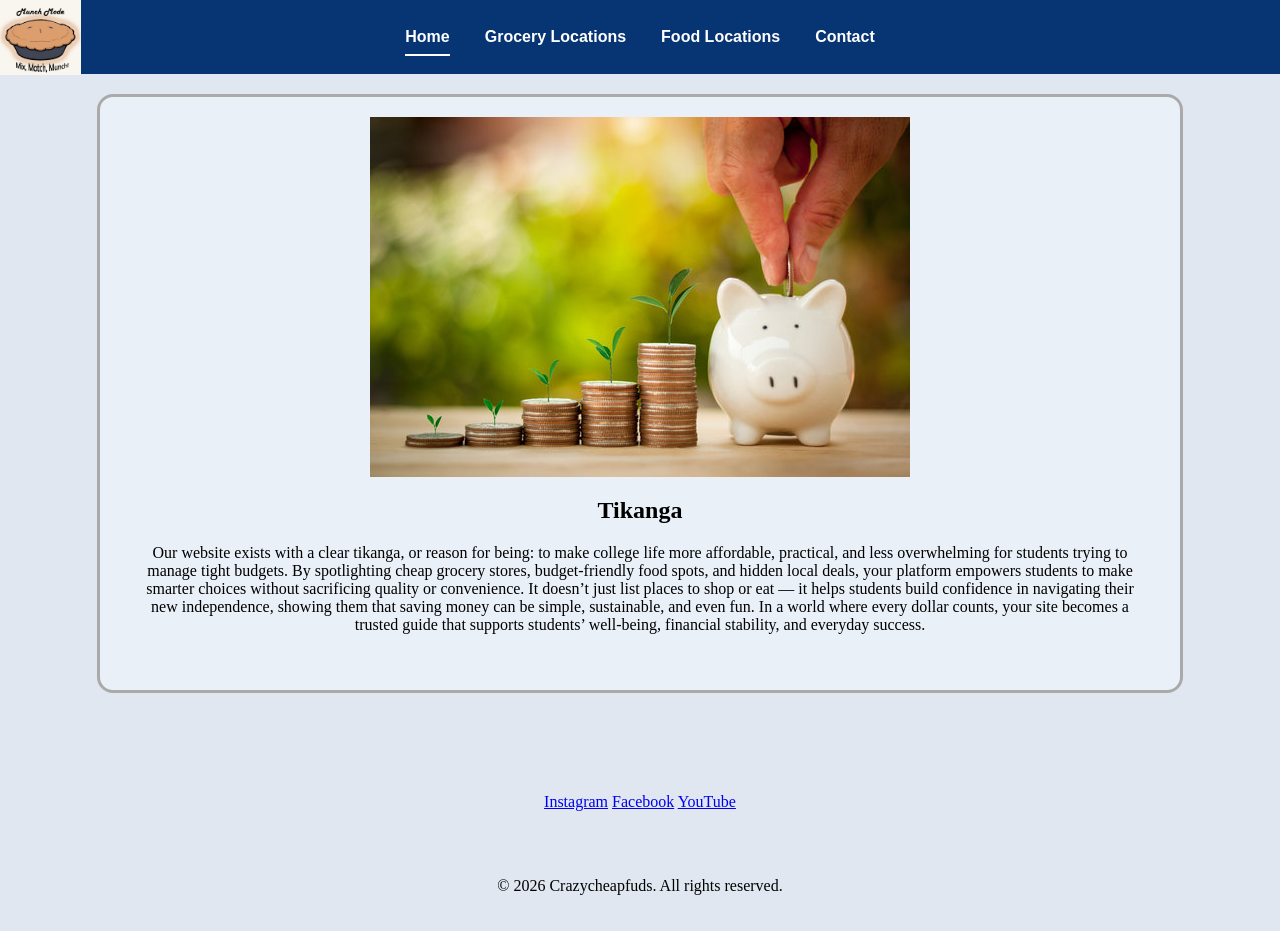
<file: index.html>
<!DOCTYPE html>
<html lang="en">
<head>
    <meta charset="UTF-8">
    <meta name="viewport" content="width=device-width, initial-scale=1.0">
    <link rel="stylesheet" href="css/styles.css">
</head>

<div class="lg">
    <img src="assets/Logo.png" class="logo">
    </div>

<nav class="navbar">
    <a href="index.html" class="active">Home</a>
    <a href="Grocery locations.html">Grocery Locations</a>
    <a href="Food locations.html">Food Locations</a>
    <a href="Contact.html">Contact</a>
</nav>

<div class="Media">
		<section class="Tikanga">
			<img src="assets/Index.png">
				<div class="">
                    <h2>Tikanga</h2>
					<p>Our website exists with a clear tikanga, or reason for being: to make college life more affordable, practical, and less overwhelming for students trying to manage tight budgets. By spotlighting cheap grocery stores, budget‑friendly food spots, and hidden local deals, your platform empowers students to make smarter choices without sacrificing quality or convenience. It doesn’t just list places to shop or eat — it helps students build confidence in navigating their new independence, showing them that saving money can be simple, sustainable, and even fun. In a world where every dollar counts, your site becomes a trusted guide that supports students’ well‑being, financial stability, and everyday success.</p>
				</div>
		</section>

        <div class="social-links">

            <!--_blank opens up the hyperlink in a new browser tab-->
    </div>

    <div class="social-emails">
        <a href="https://www.instagram.com/" target="_blank"
           rel="noopener noreferrer">Instagram</a>

        <a href="https://www.facebook.com/" target="_blank"
           rel="noopener noreferrer">Facebook</a>

        <a href="https://www.youtube.com/" target="_blank"
           rel="noopener noreferrer">YouTube</a>
    </div>

    <footer>
    <div class="footer-bottom">
        <p>© 2026 Crazycheapfuds. All rights reserved.</p>
    </div>

    </footer>
</html>
</file>
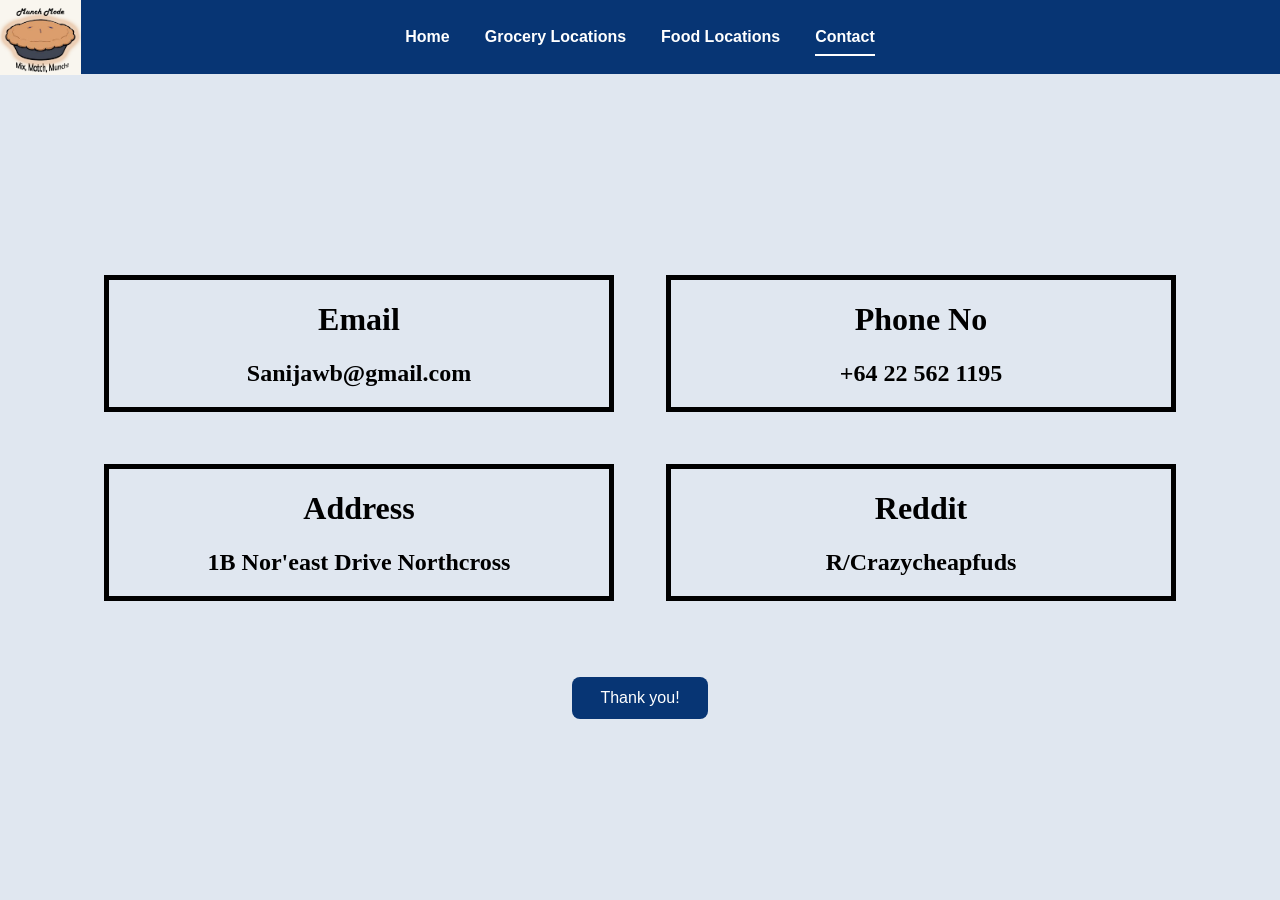
<file: Contact.html>
<!DOCTYPE html>
<html lang="en">
<head>
    <meta charset="UTF-8">
    <meta name="viewport" content="width=device-width, initial-scale=1.0">
    <link rel="stylesheet" href="css/styles.css">
</head>

<div class="lg">
    <img src="assets/Logo.png" class="logo">
    </div>

<nav class="navbar">
    <a href="index.html">Home</a>
    <a href="Grocery locations.html">Grocery Locations</a>
    <a href="Food locations.html">Food Locations</a>
    <a href="Contact.html" class="active">Contact</a>
</nav>

	<div class="Contact">
	
	<table class="contact info.">
		<tr>
			<td>
				<div class="Contact-Section">
					<h1>Email</h2>
					<h2>Sanijawb@gmail.com</h2>
				</div>
			</td>
			<td>
				<div class="Contact-Section">
					<h1>Phone No</h2>
					<h2>+64 22 562 1195</h2>
				</div>
			</td>
		</tr>
		<tr>
			<td>
				<div class="Contact-Section">
					<h1>Address</h1>
					<h2>1B Nor'east Drive
						Northcross
					</h2>
				</div>
			</td>
			<td>
				<div class="Contact-Section">
					<h1>Reddit</h2>
					<h2>R/Crazycheapfuds</h2>
				</div>
			</td>
		</tr>
	</table>
</div>

<div class="thank-you-container">
    <button class="thank-you-btn" onclick="toggleMessage()">
        Thank you!
    </button>

    <div id="thankYouMessage" class="thank-you-message">
        <p>
            Contact the founder of the website at one of
            the links above. Any inquiries about the website
            can be routed through the founder. Kindly report
            any faults or problems within the website to
            the founder.
        </p>

        <p><strong>Thank you! And enjoy your savings!</strong></p>

<script>
function toggleMessage() {
    const message =
        document.getElementById("thankYouMessage");

    if (message.style.display === "block") {
        message.style.display = "none";
    } else {
        message.style.display = "block";
    }
}
</script>
</html>
</file>
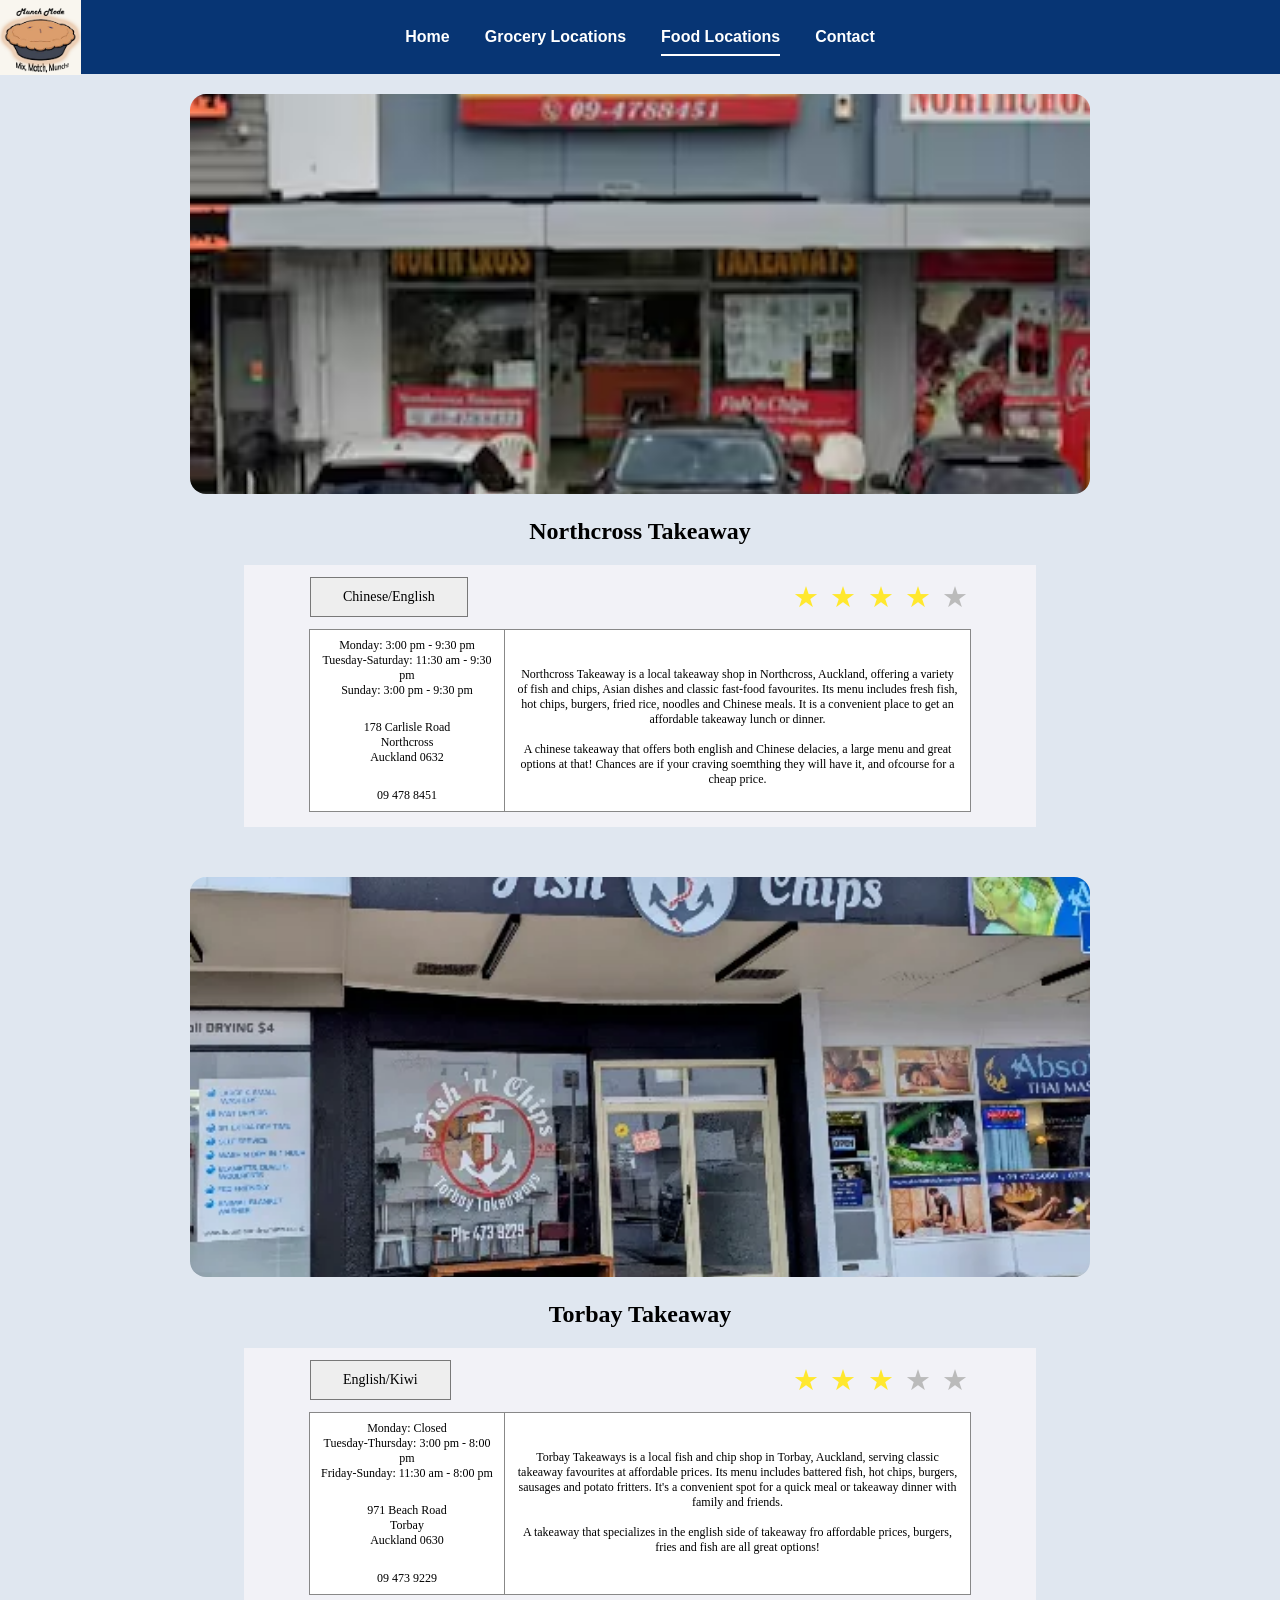
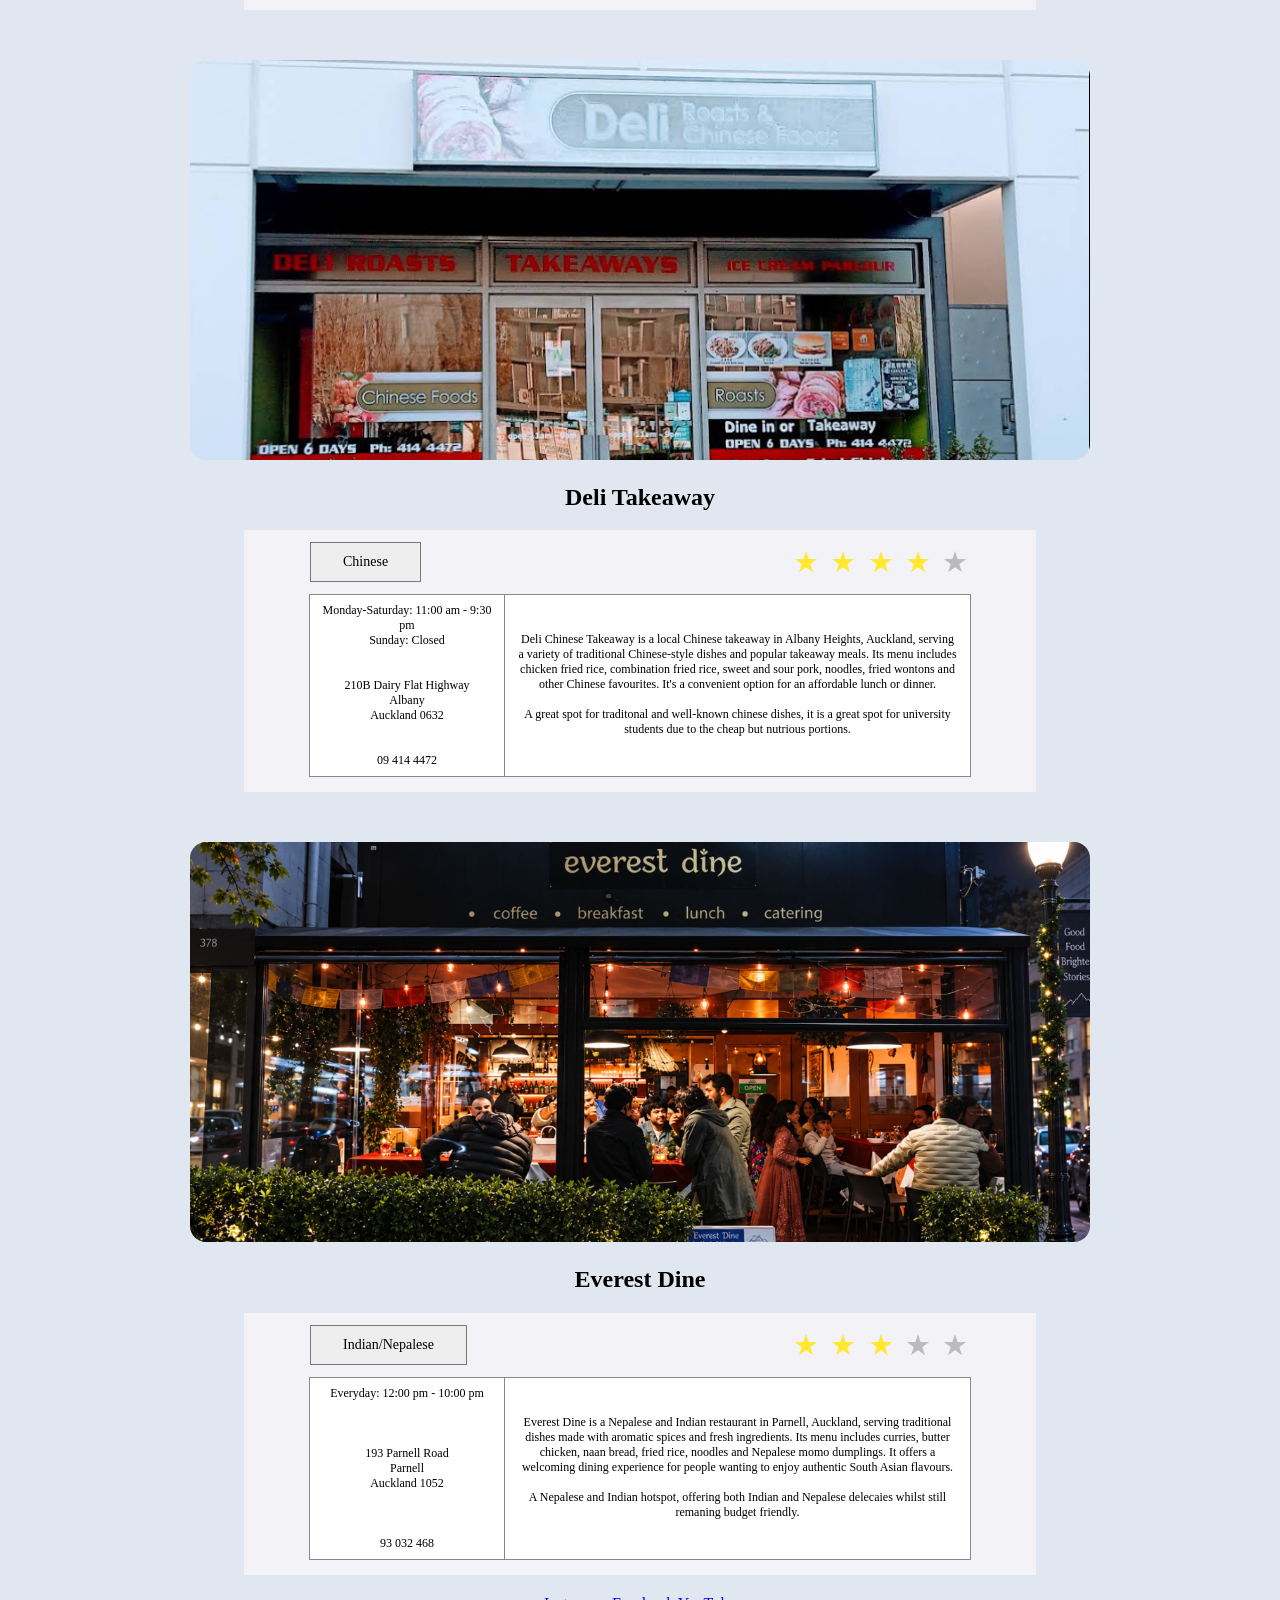
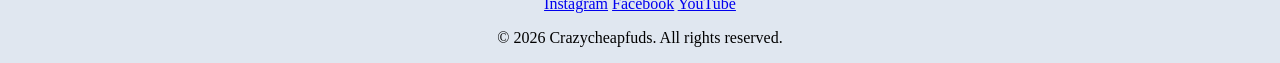
<file: Food locations.html>
<!DOCTYPE html>
<html lang="en">
<head>
    <meta charset="UTF-8">
    <meta name="viewport" content="width=device-width, initial-scale=1.0">
    <link rel="stylesheet" href="css/styles.css">
</head>
<body>

<div class="lg">
    <img src="assets/Logo.png" class="logo">
</div>

<nav class="navbar">
    <a href="index.html">Home</a>
    <a href="Grocery locations.html">Grocery Locations</a>
    <a href="Food locations.html" class="active">Food Locations</a>
    <a href="Contact.html">Contact</a>
</nav>

<div class="Media">

    <section class="Decpost">
        <img src="assets/northcrosstakeaway.png">
        <div class="Name">
            <h2>Northcross Takeaway</h2>

            <section class="information-section">
                <!-- Category and star rating -->
                <div class="info-top">

                    <div class="category">
                        Chinese/English
                    </div>

                    <div class="stars">
                        <span class="star-filled">★</span>
                        <span class="star-filled">★</span>
                        <span class="star-filled">★</span>
                        <span class="star-filled">★</span>
                        <span class="star-empty">★</span>
                    </div>

                </div>

                <!-- Contact info descr -->
                <div class="details">

                    <div class="restaurant-contact">

                        <div>
                            Monday: 3:00 pm - 9:30 pm
                            <br>
                            Tuesday-Saturday: 11:30 am - 9:30 pm
                            <br>
                            Sunday: 3:00 pm - 9:30 pm
                        </div>

                        <div>
                            178 Carlisle Road
                            <br>
                            Northcross
                            <br>
                            Auckland 0632
                        </div>

                        <div>
                            09 478 8451
                        </div>

                    </div>

                    <div class="description">
                        Northcross Takeaway is a local takeaway shop in Northcross, Auckland, offering a variety of fish and chips, Asian dishes and classic fast-food favourites. Its menu includes fresh fish, hot chips, burgers, fried rice, noodles and Chinese meals. It is a convenient place to get an affordable takeaway lunch or dinner.
                        <br>
                        <br>
                        A chinese takeaway that offers both english and Chinese delacies, a large menu and great options at that! Chances are if your craving soemthing they will have it, and ofcourse for a cheap price.
                    </div>

                </div>
            </section>
        </div>
    </section>

    <section class="Decpost">
        <img src="assets/torbaytakeaway.png">
        <div class="Name">
            <h2>Torbay Takeaway</h2>

            <section class="information-section">
                <!-- Category and star rating -->
                <div class="info-top">

                    <div class="category">
                        English/Kiwi
                    </div>

                    <div class="stars">
                        <span class="star-filled">★</span>
                        <span class="star-filled">★</span>
                        <span class="star-filled">★</span>
                        <span class="star-empty">★</span>
                        <span class="star-empty">★</span>
                    </div>

                </div>

                <!-- Contact info descr -->
                <div class="details">

                    <div class="restaurant-contact">

                        <div>
                            Monday: Closed
                            <br>
                            Tuesday-Thursday: 3:00 pm - 8:00 pm
                            <br>
                            Friday-Sunday: 11:30 am - 8:00 pm
                        </div>

                        <div>
                            971 Beach Road
                            <br>
                            Torbay
                            <br>
                            Auckland 0630
                        </div>

                        <div>
                            09 473 9229
                        </div>

                    </div>

                    <div class="description">
                        Torbay Takeaways is a local fish and chip shop in Torbay, Auckland, serving classic takeaway favourites at affordable prices. Its menu includes battered fish, hot chips, burgers, sausages and potato fritters. It's a convenient spot for a quick meal or takeaway dinner with family and friends.
                        <br>
                        <br>
                        A takeaway that specializes in the english side of takeaway fro affordable prices, burgers, fries and fish are all great options!
                    </div>

                </div>
            </section>
        </div>
    </section>

    <section class="Decpost">
        <img src="assets/Deli Takeaway.png">
        <div class="Name">
            <h2>Deli Takeaway</h2>

            <section class="information-section">
                <!-- Category and star rating -->
                <div class="info-top">

                    <div class="category">
                        Chinese
                    </div>

                    <div class="stars">
                        <span class="star-filled">★</span>
                        <span class="star-filled">★</span>
                        <span class="star-filled">★</span>
                        <span class="star-filled">★</span>
                        <span class="star-empty">★</span>
                    </div>

                </div>

                <!-- Contact info descr -->
                <div class="details">

                    <div class="restaurant-contact">

                        <div>
                            Monday-Saturday: 11:00 am - 9:30 pm
                            <br>
                            Sunday: Closed
                        </div>

                        <div>
                            210B Dairy Flat Highway
                            <br>
                            Albany
                            <br>
                            Auckland 0632
                        </div>

                        <div>
                            09 414 4472
                        </div>

                    </div>

                    <div class="description">
                        Deli Chinese Takeaway is a local Chinese takeaway in Albany Heights, Auckland, serving a variety of traditional Chinese-style dishes and popular takeaway meals. Its menu includes chicken fried rice, combination fried rice, sweet and sour pork, noodles, fried wontons and other Chinese favourites. It's a convenient option for an affordable lunch or dinner.
                        <br>
                        <br>
                        A great spot for traditonal and well-known chinese dishes, it is a great spot for university students due to the cheap but nutrious portions.
                    </div>

                </div>
            </section>
        </div>
    </section>

    <section class="Decpost">
        <img src="assets/Everest dine.png">
        <div class="Name">
            <h2>Everest Dine</h2>

            <section class="information-section">
                <!-- Category and star rating -->
                <div class="info-top">

                    <div class="category">
                        Indian/Nepalese
                    </div>

                    <div class="stars">
                        <span class="star-filled">★</span>
                        <span class="star-filled">★</span>
                        <span class="star-filled">★</span>
                        <span class="star-empty">★</span>
                        <span class="star-empty">★</span>
                    </div>

                </div>

                <!-- Contact info descr -->
                <div class="details">

                    <div class="restaurant-contact">

                        <div>
                            Everyday: 12:00 pm - 10:00 pm
                        </div>

                        <div>
                            193 Parnell Road
                            <br>
                            Parnell
                            <br>
                            Auckland 1052
                        </div>

                        <div>
                            93 032 468
                        </div>

                    </div>

                    <div class="description">
                        Everest Dine is a Nepalese and Indian restaurant in Parnell, Auckland, serving traditional dishes made with aromatic spices and fresh ingredients. Its menu includes curries, butter chicken, naan bread, fried rice, noodles and Nepalese momo dumplings. It offers a welcoming dining experience for people wanting to enjoy authentic South Asian flavours.
                        <br>
                        <br>
                        A Nepalese and Indian hotspot, offering both Indian and Nepalese delecaies whilst still remaning budget friendly.
                    </div>

                </div>
            </section>
        </div>
    </section>

</div>

<div class="social-links">
    <!-- _blank opens up the hyperlink in a new browser tab -->
    <!-- rel="noopener noreferrer" forces the browser to open the link in a new tab -->
</div>

<div class="social-emails">
    <a href="https://www.instagram.com/" target="_blank"
       rel="noopener noreferrer">Instagram</a>

    <a href="https://www.facebook.com/" target="_blank"
       rel="noopener noreferrer">Facebook</a>

    <a href="https://www.youtube.com/" target="_blank"
       rel="noopener noreferrer">YouTube</a>
</div>

<footer>
    <div class="footer-bottom">
        <p>© 2026 Crazycheapfuds. All rights reserved.</p>
    </div>
</footer>

</body>
</html>
</file>
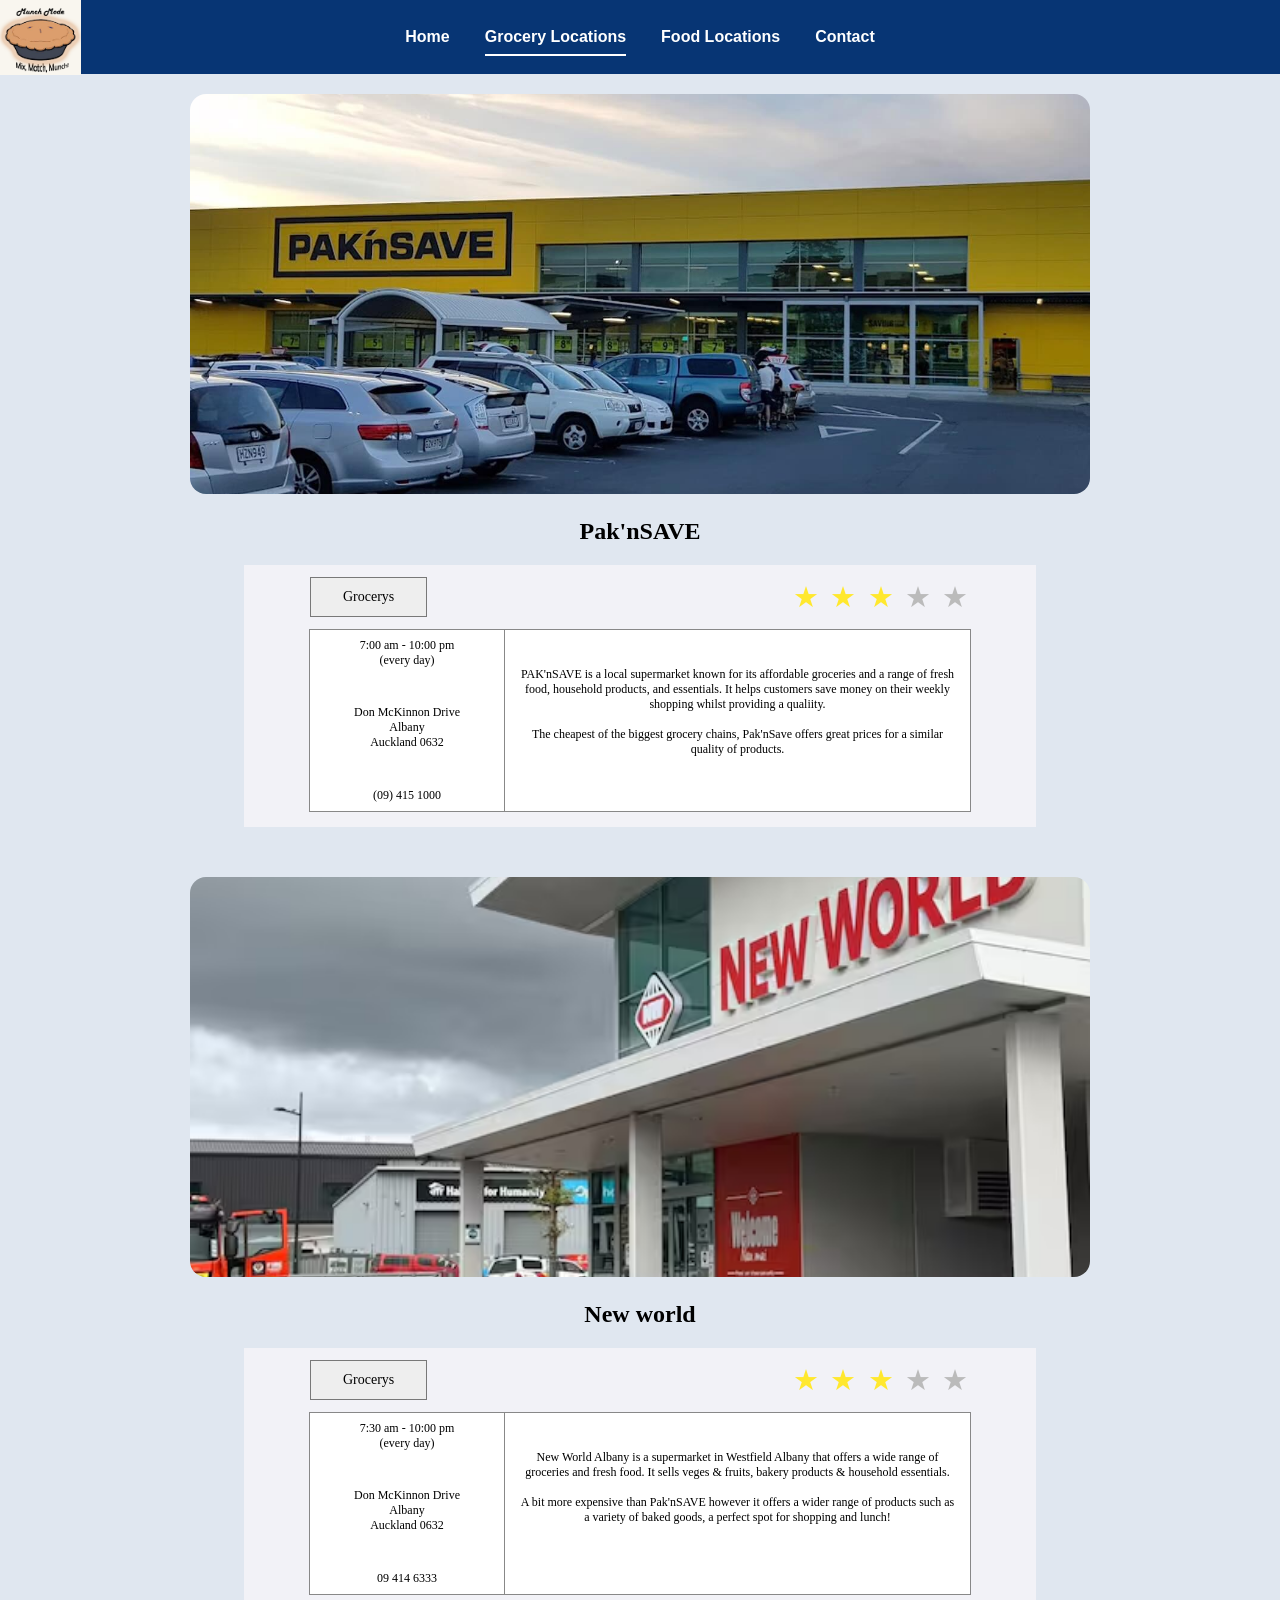
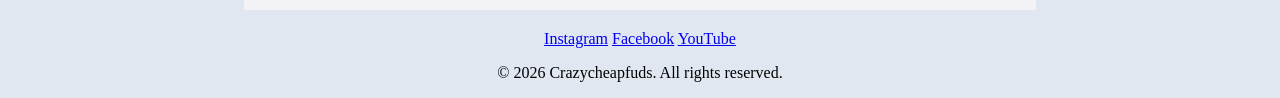
<file: Grocery locations.html>
<!DOCTYPE html>
<html lang="en">
<head>
    <meta charset="UTF-8">
    <meta name="viewport" content="width=device-width, initial-scale=1.0">
    <link rel="stylesheet" href="css/styles.css">
</head>
<body>

<div class="lg">
    <img src="assets/Logo.png" class="logo">
</div>

<nav class="navbar">
    <a href="index.html">Home</a>
    <a href="Grocery locations.html" class="active">Grocery Locations</a>
    <a href="Food locations.html">Food Locations</a>
    <a href="Contact.html">Contact</a>
</nav>

<div class="Media">

    <section class="Decpost">
        <img src="assets/paknsave.png">
        <div class="Name">
            <h2>Pak'nSAVE</h2>

            <section class="information-section">

                <!-- Category and star rating -->
                <div class="info-top">

                    <div class="category">
                        Grocerys
                    </div>

                    <div class="stars">
                        <span class="star-filled">★</span>
                        <span class="star-filled">★</span>
                        <span class="star-filled">★</span>
                        <span class="star-empty">★</span>
                        <span class="star-empty">★</span>
                    </div>

                </div>

                <!-- Contact info descr -->
                <div class="details">

                    <div class="restaurant-contact">

                        <div>
                            7:00 am - 10:00 pm
                            <br>
                            (every day)
                        </div>

                        <div>
                            Don McKinnon Drive
                            <br>
                            Albany
                            <br>
                            Auckland 0632
                        </div>

                        <div>
                            (09) 415 1000
                        </div>

                    </div>

                    <div class="description">
                        PAK'nSAVE is a local supermarket known for its affordable groceries and a range of fresh food, household products, and essentials. It helps customers save money on their weekly shopping whilst providing a qualiity.
                        <br>
                        <br>
                        The cheapest of the biggest grocery chains, Pak'nSave offers great prices for a similar quality of products.
                    </div>

                </div>

            </section>
        </div>
    </section>

    <section class="Decpost">
        <img src="assets/New world.png">
        <div class="Name">
            <h2>New world</h2>

            <section class="information-section">

                <!-- Category and star rating -->
                <div class="info-top">

                    <div class="category">
                        Grocerys
                    </div>

                    <div class="stars">
                        <span class="star-filled">★</span>
                        <span class="star-filled">★</span>
                        <span class="star-filled">★</span>
                        <span class="star-empty">★</span>
                        <span class="star-empty">★</span>
                    </div>

                </div>

                <!-- Contact info descr -->
                <div class="details">

                    <div class="restaurant-contact">

                        <div>
                            7:30 am - 10:00 pm
                            <br>
                            (every day)
                        </div>

                        <div>
                            Don McKinnon Drive
                            <br>
                            Albany
                            <br>
                            Auckland 0632
                        </div>

                        <div>
                            09 414 6333
                        </div>

                    </div>

                    <div class="description">
                        New World Albany is a supermarket in Westfield Albany that offers a wide range of groceries and fresh food. It sells veges &amp; fruits, bakery products &amp; household essentials.
                        <br>
                        <br>
                        A bit more expensive than Pak'nSAVE however it offers a wider range of products such as a variety of baked goods, a perfect spot for shopping and lunch!
                    </div>

                </div>

            </section>
        </div>
    </section>

</div>

<div class="social-links">
    <!-- _blank opens up the hyperlink in a new browser tab -->
</div>

<div class="social-emails">
    <a href="https://www.instagram.com/" target="_blank"
       rel="noopener noreferrer">Instagram</a>

    <a href="https://www.facebook.com/" target="_blank"
       rel="noopener noreferrer">Facebook</a>

    <a href="https://www.youtube.com/" target="_blank"
       rel="noopener noreferrer">YouTube</a>
</div>

<footer>
    <div class="footer-bottom">
        <p>© 2026 Crazycheapfuds. All rights reserved.</p>
    </div>
</footer>

</body>
</html>
</file>
<file: css/styles.css>
body {
    background-color: #E0E7F0;
    margin: 0;
}

.lg {
  position: absolute;
  top:0px;
  left: 0px;
}

.logo {                          /*positioning logo in top left*/
  height: 75px;
  width: auto;
}

.navbar {
    background-color: #073574;
    height: 74px;
    display: flex;
    justify-content: center;
    align-items: center;
    gap: 35px;
}

.navbar a {
    color: white;
    text-decoration: none;
    font-family: Arial, sans-serif;
    font-weight: bold;
    font-size: 16px;
    padding: 10px 0;
    position: relative; /*allows me to use left, right, botom*/
}

.navbar a.active::after {       /*Active after is utilized to imput the underlining of the page*/
    content: "";
    position: absolute;
    left: 0;        
    right: 0;    /*ensuring it streches across the whole word*/
    bottom: 0;
    height: 2px;
    background-color: white;
}


.starter{
  text-align: center;
}

.Media {                      
  display: flex;
  flex-direction: column;
  align-items: center;
  padding: 20px;
  gap: 50px;
  text-align: center;
}

.Decpost img {
    width: 900px;
    height: 400px;
    object-fit: cover;
    border-radius: 16px;
}

.Tikanga {                       
  width: 100%;
  max-width: 1000px;
  background-color: #EAF0F8;
  border: 3px solid #aaa;
  border-radius: 16px;
  padding: 20px 40px 40px 40px; 
  display: flex;
  flex-direction: column;
  align-items: center;
}

.information-section {
            background-color: #f2f2f7;
            min-height: 245px;
            padding: 12px 0 25px;
        }

        .info-top {
            width: 660px;
            margin: 0 auto 12px;
            display: flex;
            justify-content: space-between;
            align-items: center;
        }

        .category {
            border: 1px solid #777;
            background-color: #f2ecec;
            padding: 11px 32px;
            font-size: 14px;
        }

        .stars {
            font-size: 29px;
            letter-spacing: 2px;
        }

        .star-filled {
            color: #ffe82e;
        }

        .star-empty {
            color: #bbb;
        }

        .details {
            width: 660px;
            min-height: 181px;
            margin: 0 auto;
            display: grid;
            grid-template-columns: 195px 1fr;
            border: 1px solid #888;
            background-color: white;
        }

        .restaurant-contact {
            border-right: 1px solid #888;
            text-align: center;
            padding: 8px 10px;
            font-size: 12px;
            line-height: 15px;
            display: flex;
            flex-direction: column;
            justify-content: space-between;
        }

        .description {
            padding: 37px 12px 10px;
            text-align: center;
            font-size: 12px;
            line-height: 15px;
        }

.information-section {
    background-color: #f2f2f7;
    width: 88%;
    margin: 4px auto 0;
    min-height: 0;
    padding: 12px 0 15px;
}

    .info-top {
    width: 660px;
    margin: 0 auto 12px;
    display: flex;
    justify-content: space-between; /*Pushes items to the opposite sides*/
    align-items: center;
        }

        .category {
            border: 1px solid #787878;
            background-color: #eeeeeefb;
            padding: 11px 32px;
            font-size: 14px;
        }

        /* Star ratings */

        .stars {
            font-size: 29px;
            letter-spacing: 2px;
        }

        .star-filled {
            color: #ffe82e;
        }

        .star-empty {
            color: #bbb;
        }

        /* Details/Contents */

        .details {
            width: 660px;
            min-height: 181px;
            margin: 0 auto;
            display: grid;
            grid-template-columns: 195px 1fr;
            border: 1px solid #888;
            background-color: white;
        }

        .restaurant-contact {
            border-right: 1px solid #888;
            text-align: center;
            padding: 8px 10px;
            font-size: 12px;
            line-height: 15px;
            display: flex;
            flex-direction: column;
            justify-content: space-between;
        }

        .description {
            padding: 37px 12px 10px;
            text-align: center;
            font-size: 12px;
            line-height: 15px;
        } 

/*Contact*/
.Contact-Section {
    background-color: transparent;  
    border: 5px solid black;
	margin-bottom: 0px;
	margin-left: auto;
	margin-right: auto;
	width: 500px;
	text-align: center;
}

.contact {
	margin-left: auto;
	margin-right: auto;
	margin-top:150px;
	border-spacing:50px;
}
/*Thank you message*/

.thank-you-container {
    width: 90%;
    max-width: 600px;
    margin: 25px auto;
    text-align: center;
}

.thank-you-btn {
    background-color: #073574;
    color: white;
    padding: 12px 28px;
    border: none;
    border-radius: 8px;
    font-size: 16px;
    cursor: pointer;
}

.thank-you-btn:hover {
    background-color: #0b4a9b;
}

.thank-you-message {
    display: none;
    margin-top: 15px;
    padding: 20px;
    background-color: #f2f2f7;
    border: 1px solid #ccc;
    border-radius: 10px;
    line-height: 1.6;
    text-align: center;
}


/* Adapt website for smaller screens */
@media (max-width: 700px) {

    /* Logo */
    .lg {
        position: static; /*Stations in one position regardless of audits*/
        text-align: center; 
    }

    .logo {
        max-width: 100%;
        height: auto;
        max-height: 75px;
    }

    /* Navigation bar */
    .navbar {
        height: auto;
        min-height: 74px;
        flex-wrap: wrap;
        gap: 10px 20px;
        padding: 10px;
        box-sizing: border-box; /*Forces elements to stay in a confined space*/
    }

    .navbar a {
        font-size: 14px;
    }

    /* Main content */
    .Media {
        padding: 10px;
        gap: 25px;
        box-sizing: border-box;
        width: 100%;
    }

    /* Food and grocery images */
    .Decpost img {
        width: 100%;
        max-width: 900px;
        height: auto;
        box-sizing: border-box;
    }

    /* Tikanga section on the index page */
    .Tikanga {
        width: 100%;
        max-width: 100%;
        padding: 20px;
        box-sizing: border-box;
    }

    .Tikanga img {
        max-width: 100%;
        height: auto;
    }

    /* Restaurant and grocery information */
    .information-section {
        width: 100%;
        box-sizing: border-box;
    }

    .info-top {
        width: 100%;
        box-sizing: border-box;
        padding: 0 5px;
        gap: 10px;
        flex-wrap: wrap;
    }

    .category {
        padding: 8px 12px;
    }

    .stars {
        font-size: 24px;
        letter-spacing: 1px;
    }

    .details {
        width: 100%;
        box-sizing: border-box;
        grid-template-columns: 1fr; /*Vertically stacking all elemnts in the deatils section*/
    }

    .restaurant-contact {
        border-right: none;
        border-bottom: 1px solid #888;
        gap: 12px;
        padding: 12px 5px;
        overflow-wrap: anywhere; /*Overflow-wrap ensures the text stays wihtin it's container and elevates aesthetics on smaller devices */
    }

    .description {
        padding: 20px 12px;
        overflow-wrap: anywhere;
    }

    /* Contact page */
    .Contact {
        width: 100%;
        box-sizing: border-box;
    }

    .contact {
        width: 100%;
        margin-top: 40px;
        border-spacing: 10px;
        table-layout: fixed;
    }

    .contact td {
        width: 50%;
        padding: 0;
    }

    .Contact-Section {
        width: 100%;
        box-sizing: border-box;
        border-width: 3px;
        overflow-wrap: anywhere;
    }

    .Contact-Section h1 {
        font-size: 20px;
    }

    .Contact-Section h2 {
        font-size: 16px;
        overflow-wrap: anywhere;
    }

    /* Thank you message */
    .thank-you-container {
        width: 90%;
        box-sizing: border-box;
    }

    .thank-you-message {
        overflow-wrap: anywhere;
    }

    /* Social media links */
    .social-emails {
        display: flex;
        justify-content: center;
        flex-wrap: wrap;
        gap: 15px;
        padding: 10px;
    }

    /* Footer */
    footer {
        width: 100%;
        box-sizing: border-box;
        text-align: center;
    }

    .footer-bottom {
        width: 100%;
        box-sizing: border-box;
        padding: 10px;
        overflow-wrap: anywhere;
    }

    .footer-bottom p {
        margin: 0;
    }
}

/* Adapt website for very small screens */
@media (max-width: 400px) {

    .navbar {
        gap: 8px 12px;
    }

    .navbar a {
        font-size: 12px;
    }

    .Media {
        padding: 5px;
    }

    .Tikanga {
        padding: 12px;
    }

    .info-top {
        justify-content: center;
    }

    .category {
        font-size: 12px;
    }

    .stars {
        font-size: 21px;
    }

    .contact {
        border-spacing: 5px;
    }

    .Contact-Section {
        border-width: 2px;
    }

    .Contact-Section h1 {
        font-size: 16px;
    }

    .Contact-Section h2 {
        font-size: 13px;
    }
}

.social-emails {
    text-align: center;
}

footer {
    width: 100%;
    text-align: center;
}

.footer-bottom {
    width: 100%;
    text-align: center;
}

.footer-bottom p {
    text-align: center;
}
</file>
